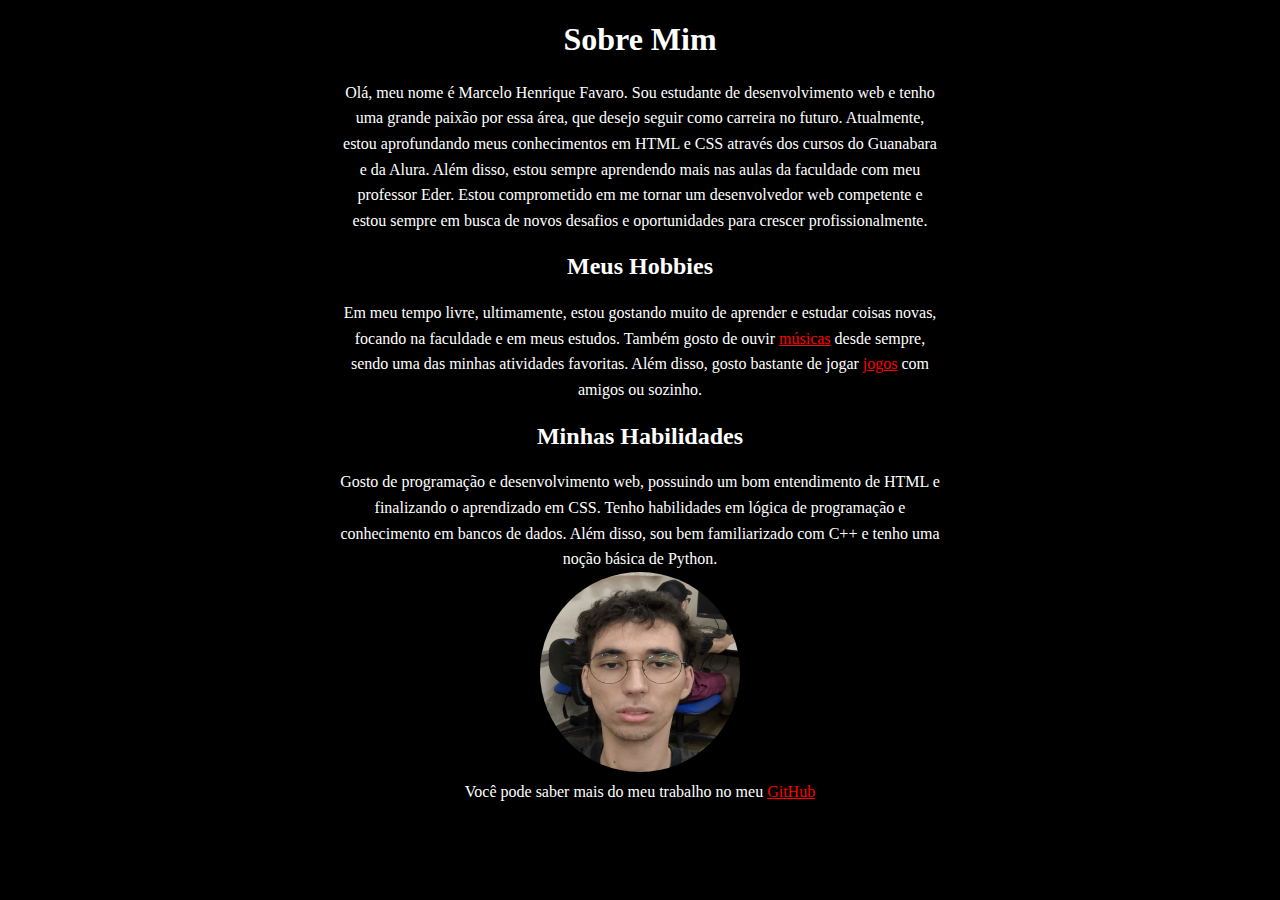
<file: index.html>
<!DOCTYPE html>
<html lang="pt-br">
<head>
    <meta charset="UTF-8">
    <meta name="viewport" content="width=device-width, initial-scale=1.0">
    <link rel="stylesheet" href="style.css">
    <title>Sobre Mim - Marcelo Favaro</title>
</head>
<body>
  <h1>Sobre Mim</h1>
    <p>Olá, meu nome é Marcelo Henrique Favaro. Sou estudante de desenvolvimento web e tenho uma grande paixão por essa área, que desejo seguir como carreira no futuro. Atualmente, estou aprofundando meus conhecimentos em HTML e CSS através dos cursos do Guanabara e da Alura. Além disso, estou sempre aprendendo mais nas aulas da faculdade com meu professor Eder. Estou comprometido em me tornar um desenvolvedor web competente e estou sempre em busca de novos desafios e oportunidades para crescer profissionalmente.</p>

    <h2>Meus Hobbies</h2>
    <p>Em meu tempo livre, ultimamente, estou gostando muito de aprender e estudar coisas novas, focando na faculdade e em meus estudos. Também gosto de ouvir <a  href="pag02.html" class="link">músicas</a> desde sempre, sendo uma das minhas atividades favoritas. Além disso, gosto bastante de jogar <a href="pag03.html" class="link">jogos</a> com amigos ou sozinho. </p>

    <h2>Minhas Habilidades</h2>
    <p>Gosto de programação e desenvolvimento web, possuindo um bom entendimento de HTML e finalizando o aprendizado em CSS. Tenho habilidades em lógica de programação e conhecimento em bancos de dados. Além disso, sou bem familiarizado com C++ e tenho uma noção básica de Python.</p>

    <p>
        <img src="img/WhatsApp Image 2024-10-02 at 08.04.25.jpeg" alt="Imagem do ator da página" class="imagem-redonda">
  </p> 
    <p>Você pode saber mais do meu trabalho no meu <a href="https://github.com/MarceloTIFavaro" target="_blank" rel="next" class="link">GitHub</a></p>

  </body>
</html>
</file>
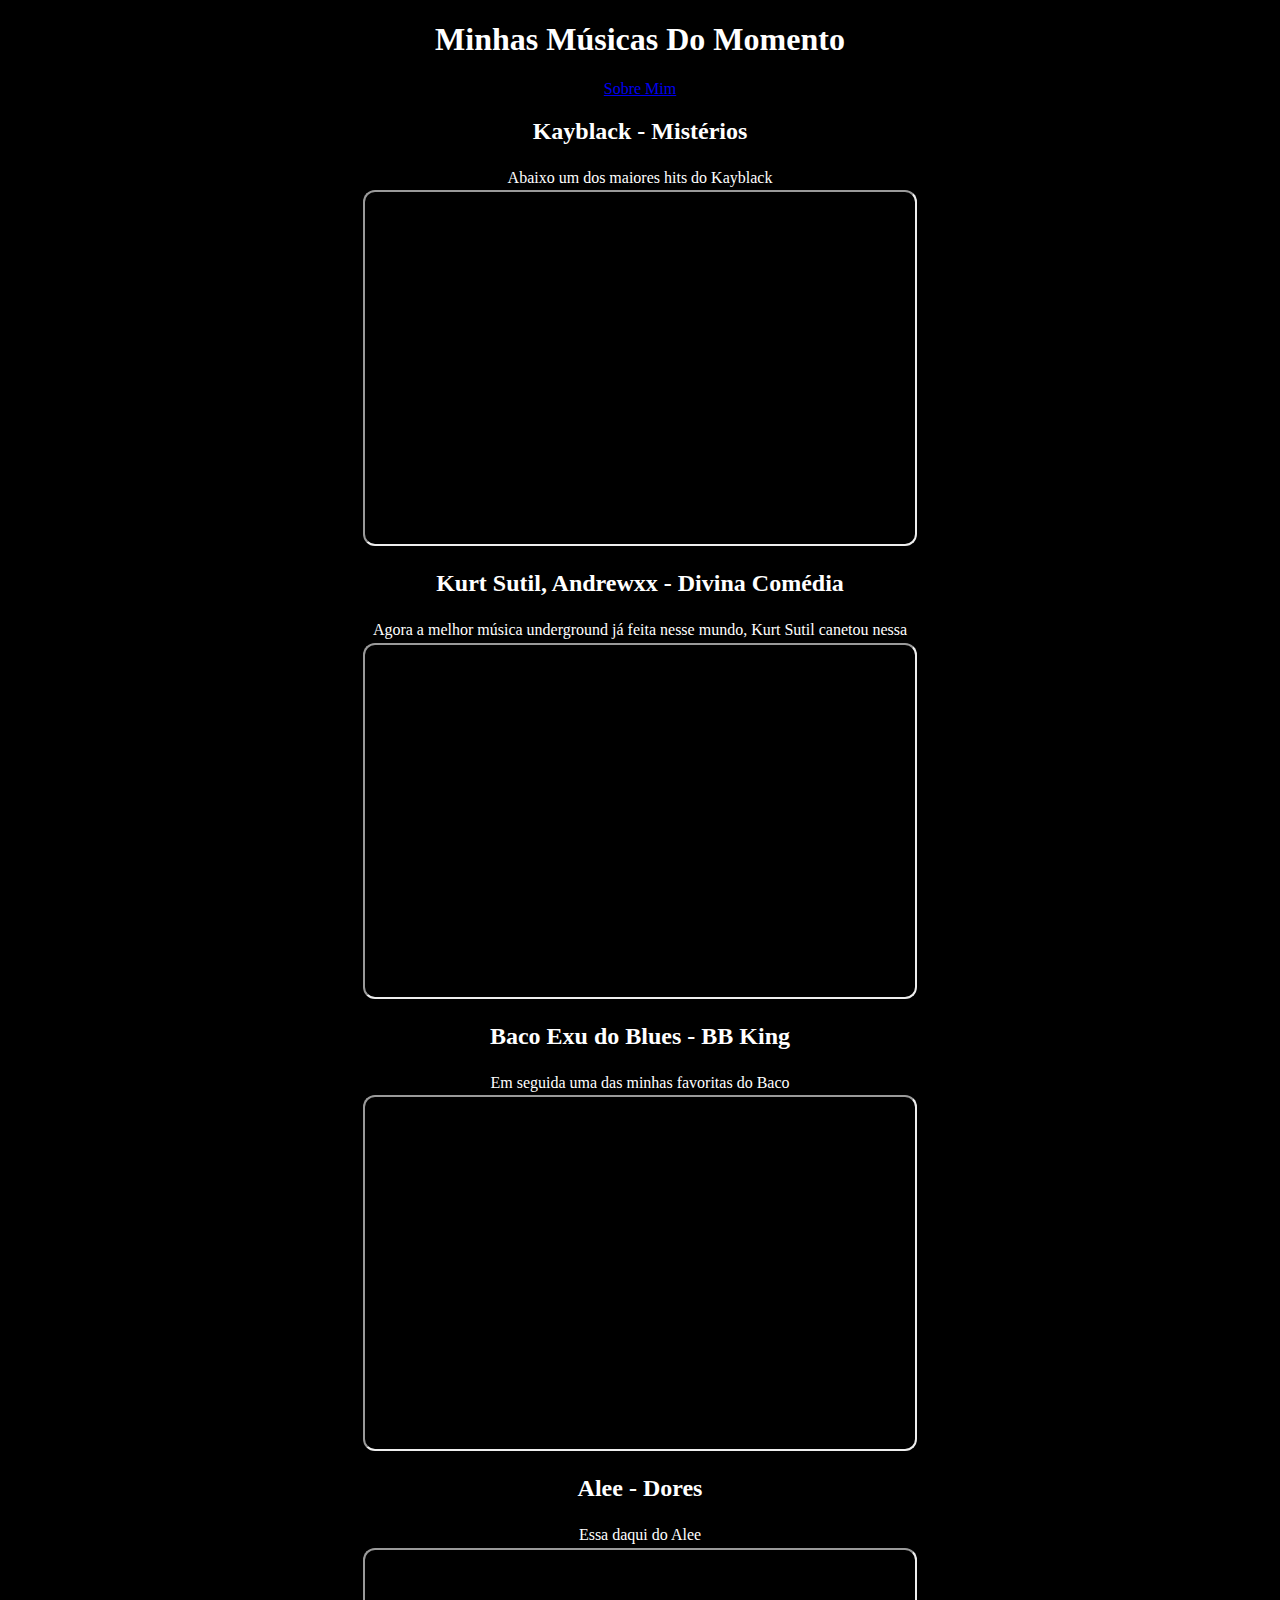
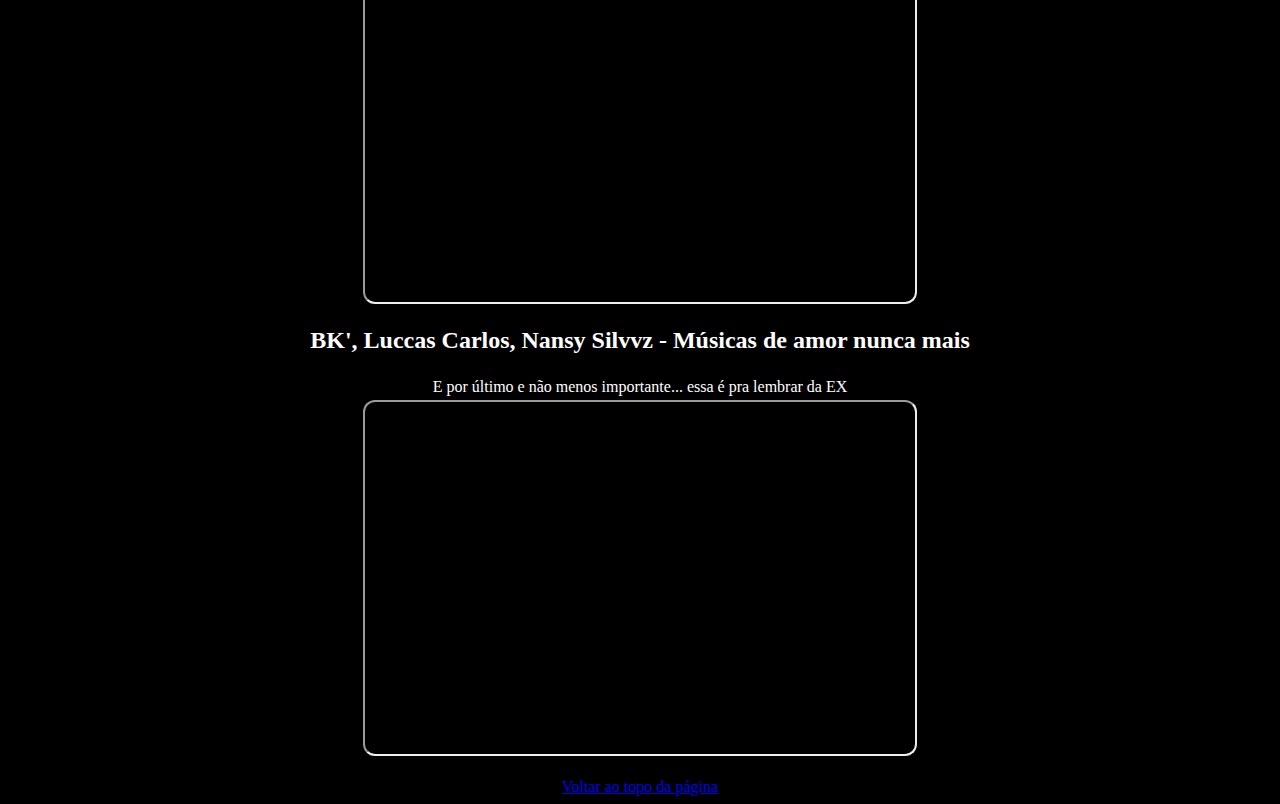
<file: pag02.html>
<!DOCTYPE html>
<html lang="pt-br">
<head>
    <meta charset="UTF-8">
    <meta name="viewport" content="width=device-width, initial-scale=1.0">
    <title>Minhas 5 Músicas Favoritas</title>
    <link rel="stylesheet" href="style.css">
</head>
<body>

    <h1 id="topo">Minhas Músicas Do Momento</h1>
    <a href="index.html">Sobre Mim</a>

    <h2>Kayblack - Mistérios</h2>

    <p>Abaixo um dos maiores hits do Kayblack</p>

    <iframe class="spotify" style="border-radius:12px" src="https://open.spotify.com/embed/track/1K14aw84e0i5IHFHkq7aNn?utm_source=generator" allowfullscreen="" allow="autoplay; clipboard-write; encrypted-media; fullscreen; picture-in-picture" loading="lazy"></iframe>

    <h2>Kurt Sutil, Andrewxx - Divina Comédia</h2>

    <p>Agora a melhor música underground já feita nesse mundo, Kurt Sutil canetou nessa</p>
    
    <iframe class="spotify" style="border-radius:12px" src="https://open.spotify.com/embed/track/4l84x8h34rSnX5YyyAdB89?utm_source=generator"  allowfullscreen="" allow="autoplay; clipboard-write; encrypted-media; fullscreen; picture-in-picture" loading="lazy"></iframe>

    <h2>Baco Exu do Blues - BB King</h2>

    <p>Em seguida uma das minhas favoritas do Baco</p>

    <iframe class="spotify" style="border-radius:12px" src="https://open.spotify.com/embed/track/4FKXfcmdye6qnoR7UPeeCz?utm_source=generator"  allowfullscreen="" allow="autoplay; clipboard-write; encrypted-media; fullscreen; picture-in-picture" loading="lazy"></iframe>

    <h2>Alee - Dores</h2>

    <p>Essa daqui do Alee</p>
    
    <iframe class="spotify" style="border-radius:12px" src="https://open.spotify.com/embed/track/1QR6k0AkMSjAe05bB1Cu2P?utm_source=generator"  allowfullscreen="" allow="autoplay; clipboard-write; encrypted-media; fullscreen; picture-in-picture" loading="lazy"></iframe>

    <h2>BK', Luccas Carlos, Nansy Silvvz - Músicas de amor nunca mais</h2>

    <p>E por último e não menos importante... essa é pra lembrar da EX</p>

    <iframe class="spotify" style="border-radius:12px" src="https://open.spotify.com/embed/track/6RgXU5moRK2kNovhLQV0Yq?utm_source=generator"  allowfullscreen="" allow="autoplay; clipboard-write; encrypted-media; fullscreen; picture-in-picture" loading="lazy"></iframe>
    <br><br>
  
    <a href="#topo">Voltar ao topo da página</a>

</body>                                                                        
</html>
</file>
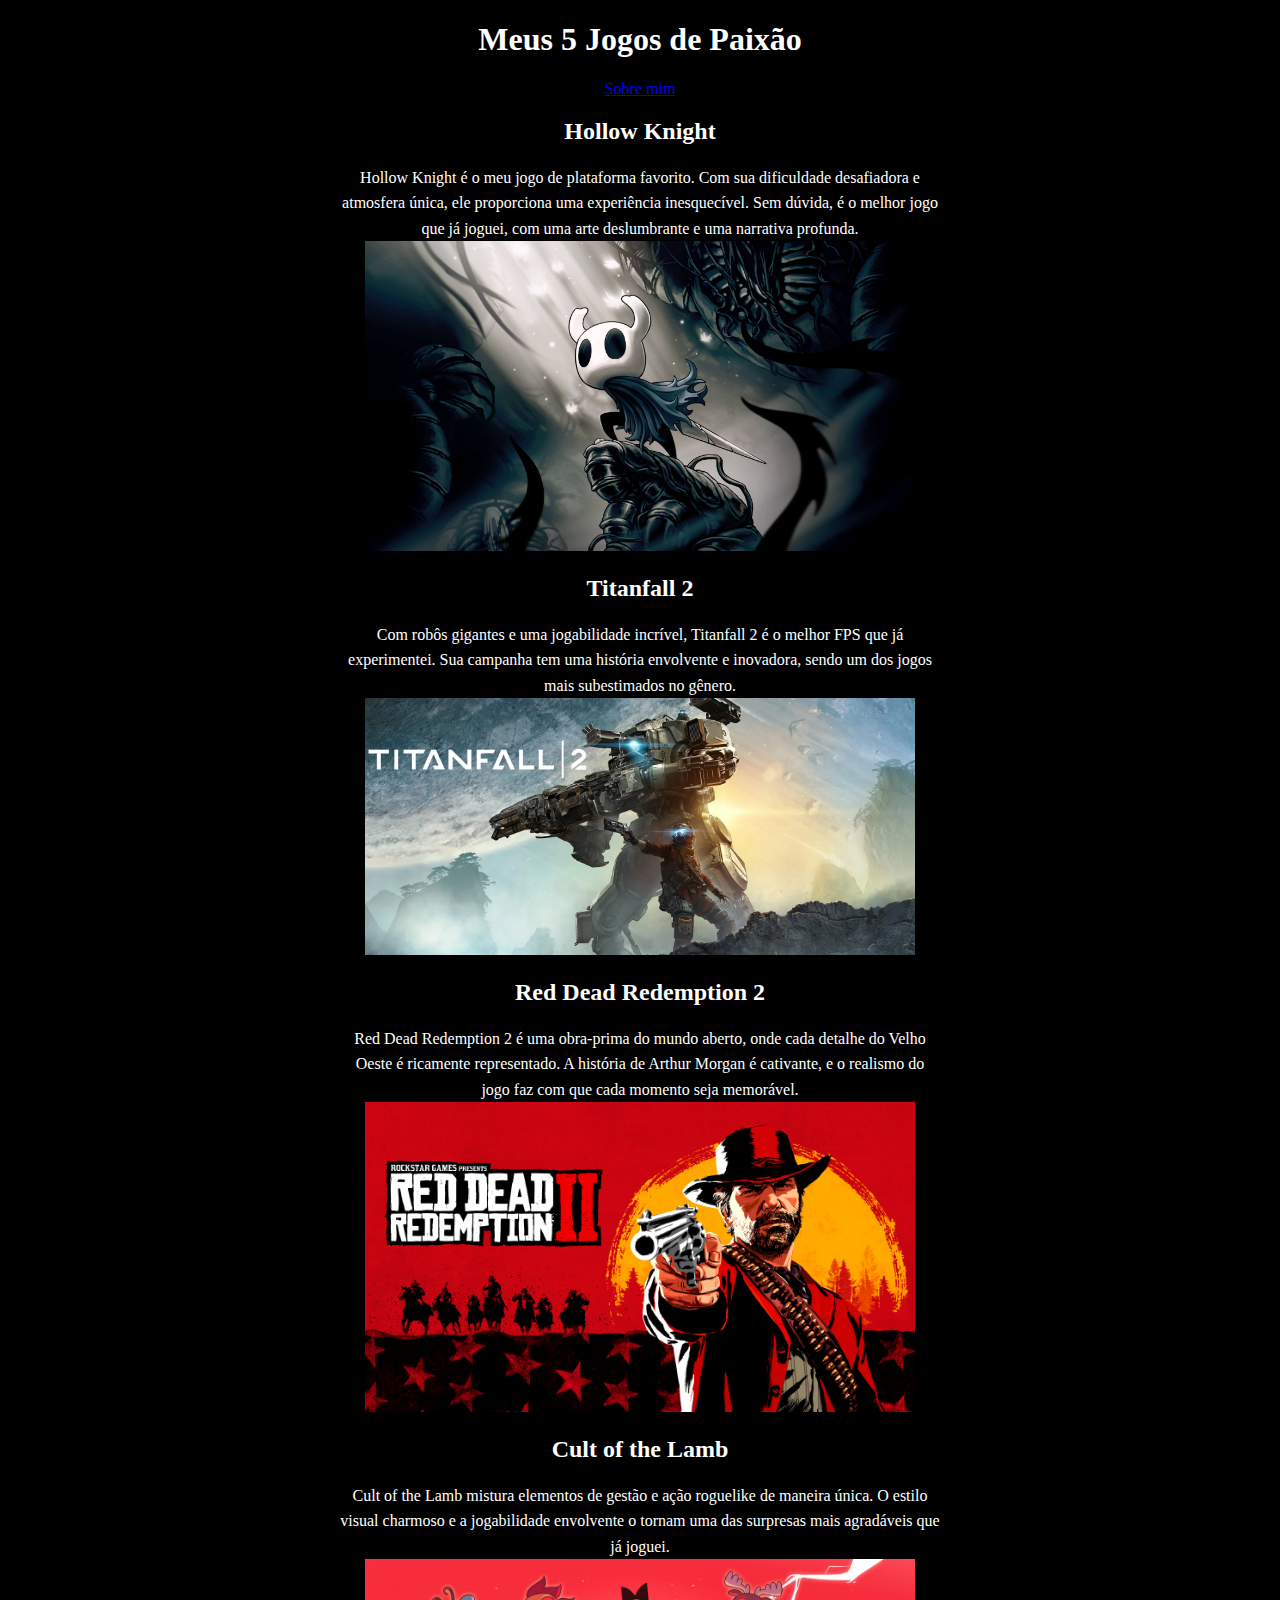
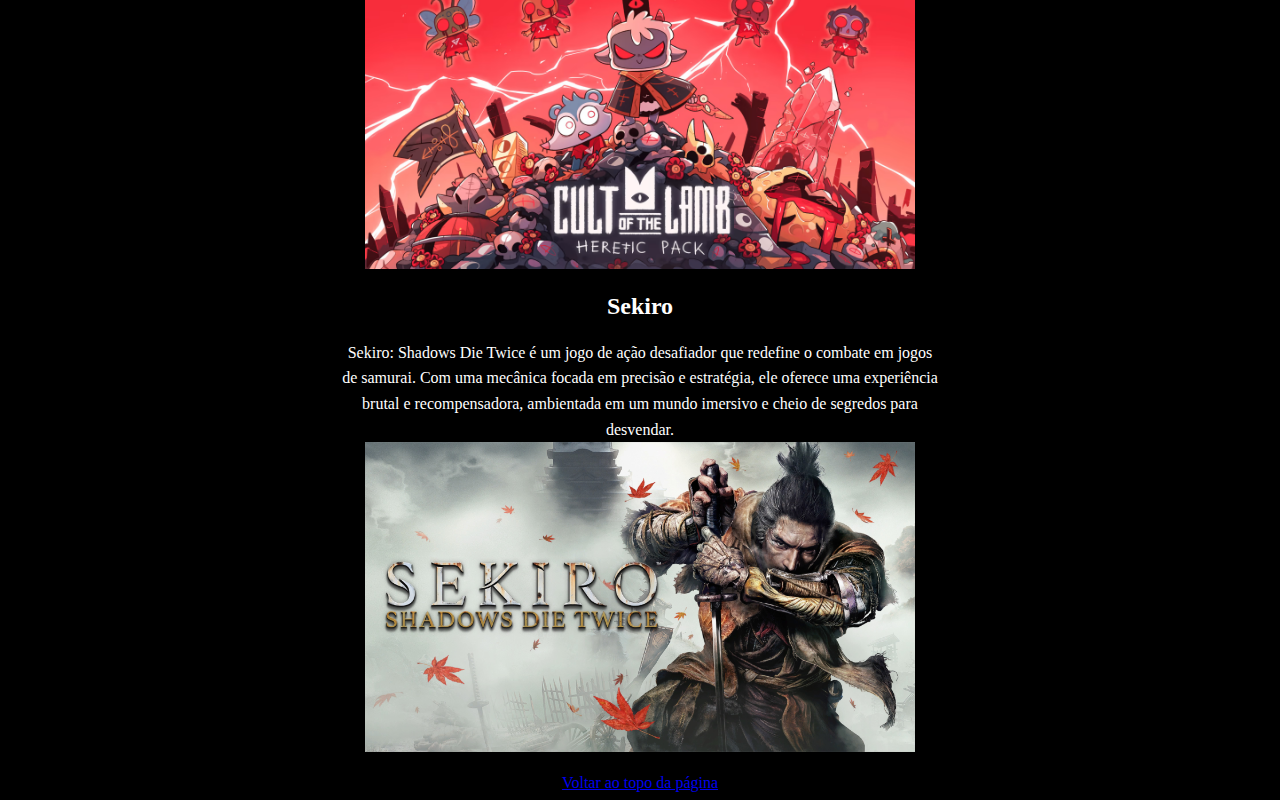
<file: pag03.html>
<!DOCTYPE html>
<html lang="pt-br">
<head>
    <meta charset="UTF-8">
    <meta name="viewport" content="width=device-width, initial-scale=1.0">
    <title>Meus 5 Jogos Favoritos</title>
    <link rel="stylesheet" href="style.css">
</head>
<body>
    <h1 id="Topo">Meus 5 Jogos de Paixão</h1>
    <a href="index.html">Sobre mim</a>

    <h2>Hollow Knight</h2>
    <p>Hollow Knight é o meu jogo de plataforma favorito. Com sua dificuldade desafiadora e atmosfera única, ele proporciona uma experiência inesquecível. Sem dúvida, é o melhor jogo que já joguei, com uma arte deslumbrante e uma narrativa profunda.</p>
    <img src="img/hollowKnight.jpg" alt="Imagem do jogo Hollow Knight">

    <h2>Titanfall 2</h2>
    <p>Com robôs gigantes e uma jogabilidade incrível, Titanfall 2 é o melhor FPS que já experimentei. Sua campanha tem uma história envolvente e inovadora, sendo um dos jogos mais subestimados no gênero.</p>
    <img src="img/Titanfall.webp" alt="Imagem do jogo Titanfall" >

    <h2>Red Dead Redemption 2</h2>
    <p>Red Dead Redemption 2 é uma obra-prima do mundo aberto, onde cada detalhe do Velho Oeste é ricamente representado. A história de Arthur Morgan é cativante, e o realismo do jogo faz com que cada momento seja memorável.</p>
    <img src="img/RDR.jpg" alt="Imagem do jogo RDR" >

    <h2>Cult of the Lamb</h2>
    <p>Cult of the Lamb mistura elementos de gestão e ação roguelike de maneira única. O estilo visual charmoso e a jogabilidade envolvente o tornam uma das surpresas mais agradáveis que já joguei.</p>
    <img src="img/e74687b23e53855509e8c6b06e3fc4203eb454dd3dae5a9f6be2bea9a5b4f30a.avif" alt="Cult of the Lamb">

    <h2>Sekiro</h2>
    <p>Sekiro: Shadows Die Twice é um jogo de ação desafiador que redefine o combate em jogos de samurai. Com uma mecânica focada em precisão e estratégia, ele oferece uma experiência brutal e recompensadora, ambientada em um mundo imersivo e cheio de segredos para desvendar.</p>
    <img src="img/sekiro.jpg" alt="Imagem do jogo Sekiro" >
    <br><br>

    <a href="#Topo">Voltar ao topo da página</a>
</body>
</html>
</file>
<file: style.css>
body{
    background-color: black;
    text-align: center;
}

p{
    color: white;
    max-width: 600px; 
    margin: 0 auto;
    line-height: 1.6;
}

h1, h2{
    color: white;
}
.link{
    color: red;
}

.link:hover{
    color: purple;
}

.imagem-redonda{
    width: 200px;
    height: 200px;
    border-radius: 50%;
    object-fit: center;
}

img{

    width: 550px;
}

.spotify{
    width: 550px;
    height: 352px;
}
</file>
